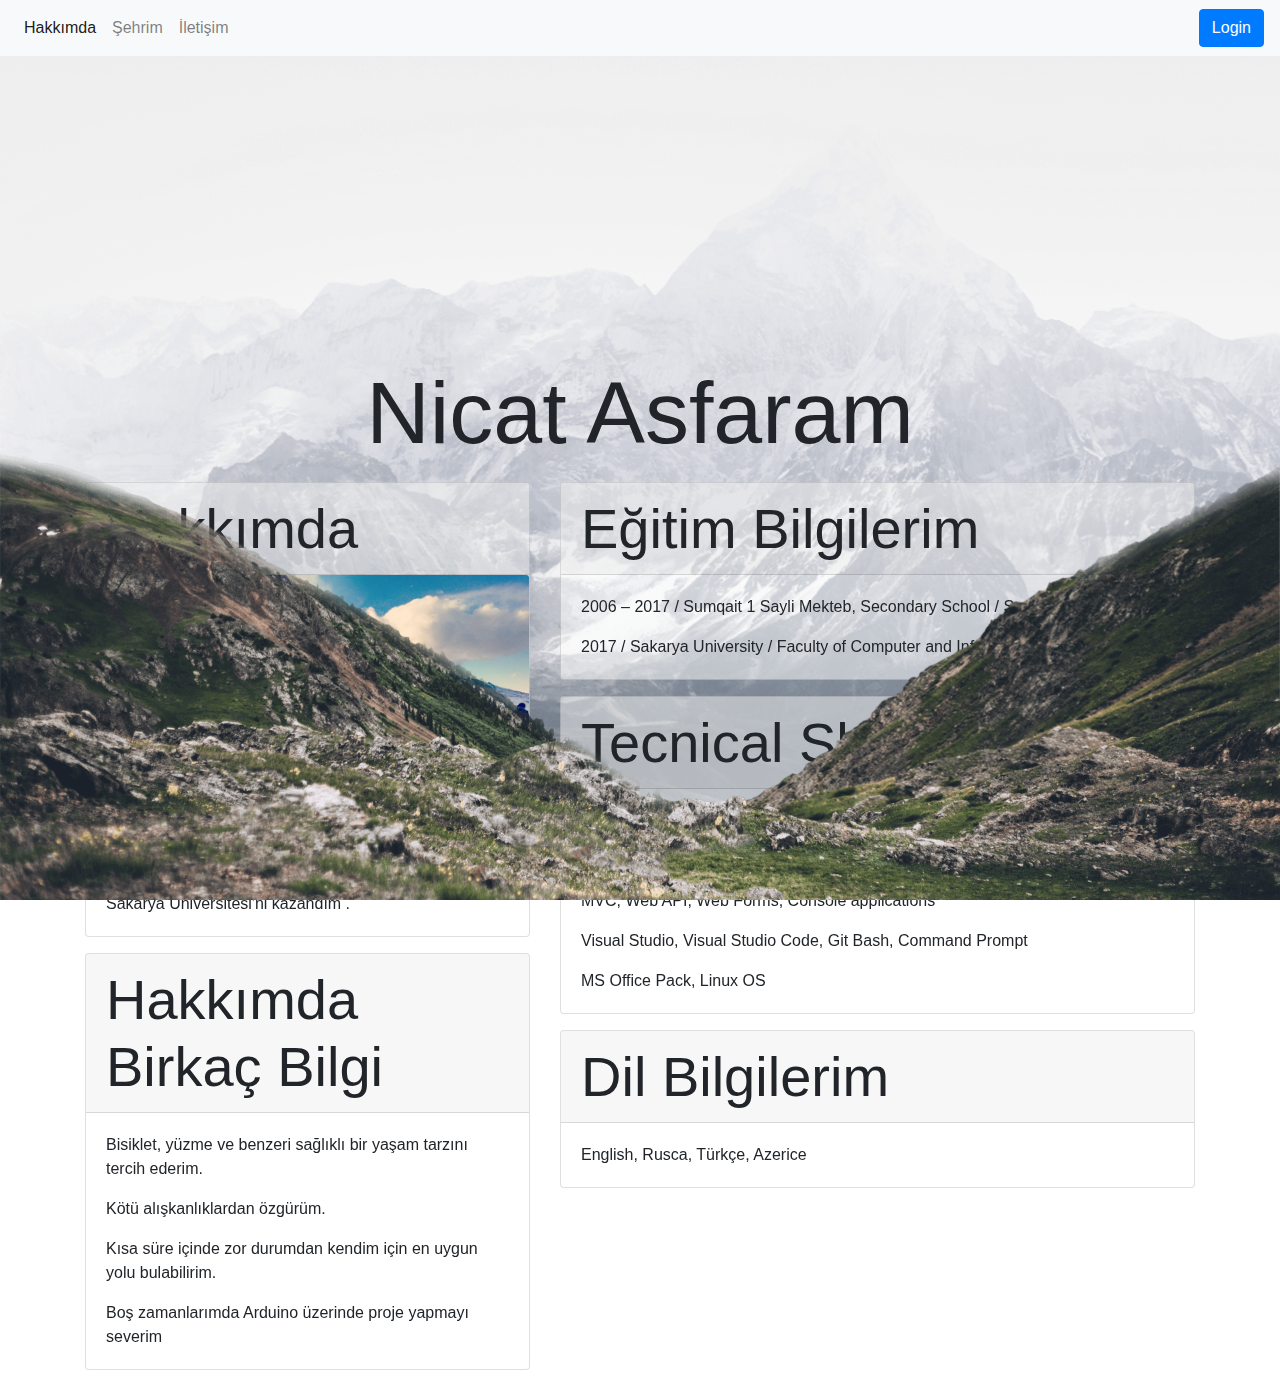
<file: index.html>
<!DOCTYPE html>
<html lang="en">
<head>
    <meta charset="UTF-8">
    <meta name="viewport" content="width=device-width, initial-scale=1.0">
    <title>Web Proje</title>
    <link rel="stylesheet" href="css/style.css">
    <link rel="stylesheet" href="https://stackpath.bootstrapcdn.com/bootstrap/4.4.1/css/bootstrap.min.css" integrity="sha384-Vkoo8x4CGsO3+Hhxv8T/Q5PaXtkKtu6ug5TOeNV6gBiFeWPGFN9MuhOf23Q9Ifjh" crossorigin="anonymous">
</head>
<body>
  
    <div class="wrapper">
      <!--Content-->
      <div class="page">
        <div class="parallax">
          <div class="parallax_montain parallax_montain_1"></div>
          <nav class="navbar navbar-expand-lg navbar-light bg-light">
            <button class="navbar-toggler" type="button" data-toggle="collapse" data-target="#navbarSupportedContent" aria-controls="navbarSupportedContent" aria-expanded="false" aria-label="Toggle navigation">
              <span class="navbar-toggler-icon"></span>
            </button>
            <div class="collapse navbar-collapse" id="navbarSupportedContent">
              <ul class="navbar-nav mr-auto">
                <li class="nav-item active">
                  <a class="nav-link" href="index.html">Hakkımda <span class="sr-only">(current)</span></a>
                </li>
                <li class="nav-item">
                  <a class="nav-link" href="sehrim.html">Şehrim</a>
                </li>
                <li class="nav-item">
                  <a class="nav-link" href="iletisim.html">İletişim</a>
                </li>
              </ul>
            </div>
            <form class="form-inline my-2 my-lg-0">
              <a href="login.html" class="btn btn-primary my-2 my-sm-0" type="button">Login</button></a>
            </form>
          </nav>
          <div class="parallax_montain parallax_montain_2"></div>
          <div class="parallax_montain parallax_montain_3"></div>
          <div class="parallax_fog"></div>
        </div>
        <div class="content">
          <div class="content_body">
            <div class="content_header">
              <p class="text-center display-2">Nicat Asfaram</p>
            </div>
            <div class="content_main">
              <div class="container-lg">
                <div class="row ">
                  <div class="col-sm-5">
                    <div class="card mb-3 content-bg">
                      
                      <div class="card-header display-4">Hakkımda</div>
                      <img class="card-img" src="img/my_photo.jpg" alt="Resmim">
                      <div class="card-body">
                        <p class="card-text">Adım Nicat Asfaram, Azerbaycan'da Sumgait şehrinde doğdum, liseyide orda bitirdikten sonra 17 yaşında Sakarya Üniversitesi'ni kazandım .</p>
                      </div>
                    </div>
                    <div class="card content-bg mb-3">
                      <div class="card-header  display-4">Hakkımda Birkaç Bilgi</div>
                      <div class="card-body">
                        <p class="card-text">Bisiklet, yüzme ve benzeri sağlıklı bir yaşam tarzını tercih ederim.</p>
                        <p class="card-text">Kötü alışkanlıklardan özgürüm.</p>
                        <p class="card-text">Kısa süre içinde zor durumdan kendim için en uygun yolu bulabilirim.</p>
                        <p class="card-text">Boş zamanlarımda Arduino üzerinde proje yapmayı severim</p>
                      </div>
                    </div>
                  </div>
                    <div class="col-sm-7">  
                      <div class="card content-bg mb-3">
                        <div class="card-header  display-4">Eğitim Bilgilerim</div>
                        <div class="card-body">
                          
                          <p class="card-text">2006 – 2017 / Sumqait 1 Sayli Mekteb, Secondary School / Sumqayit, Azerbaijan</p>
                          <p class="card-text"> 2017 / Sakarya University / Faculty of Computer and Information Sciences</p>
                        </div>
                      </div>
                      <div class="card content-bg mb-3">
                        <div class="card-header  display-4">Tecnical Skills</div>
                        <div class="card-body">
                          <p class="card-text">MySQL, HTML, CSS, Bootstrap, GitHub,</p>
                          <p class="card-text">.NET Framework, C#, C++</p>
                          <p class="card-text">MVC, Web API, Web Forms, Console applications</p>
                          <p class="card-text">Visual Studio, Visual Studio Code, Git Bash, Command Prompt</p>
                          <p class="card-text">MS Office Pack, Linux OS</p>
                        </div>
                      </div>
                      <div class="card content-bg mb-3">
                        <div class="card-header  display-4">Dil Bilgilerim</div>
                        <div class="card-body">
                          <p class="card-text">English, Rusca, Türkçe, Azerice</p>
                        </div>
                      </div>
                    </div>
                  </div>
                </div>
                </div>
              </div>
            </div>
          </div>
        </div>  
      </div>
    </div>
    <!--Add Jquery-->
    <script src="https://code.jquery.com/jquery-3.4.1.slim.min.js" integrity="sha384-J6qa4849blE2+poT4WnyKhv5vZF5SrPo0iEjwBvKU7imGFAV0wwj1yYfoRSJoZ+n" crossorigin="anonymous"></script>
    <!--Add Popper-->
    <script src="https://cdn.jsdelivr.net/npm/popper.js@1.16.0/dist/umd/popper.min.js" integrity="sha384-Q6E9RHvbIyZFJoft+2mJbHaEWldlvI9IOYy5n3zV9zzTtmI3UksdQRVvoxMfooAo" crossorigin="anonymous"></script>
    <!--Add Bootstrap-->
    <script src="https://stackpath.bootstrapcdn.com/bootstrap/4.4.1/js/bootstrap.min.js" integrity="sha384-wfSDF2E50Y2D1uUdj0O3uMBJnjuUD4Ih7YwaYd1iqfktj0Uod8GCExl3Og8ifwB6" crossorigin="anonymous"></script>
    <!--Add JavaScript-->
    <script src="js/script.js"></script>
</body>
</html>
</file>
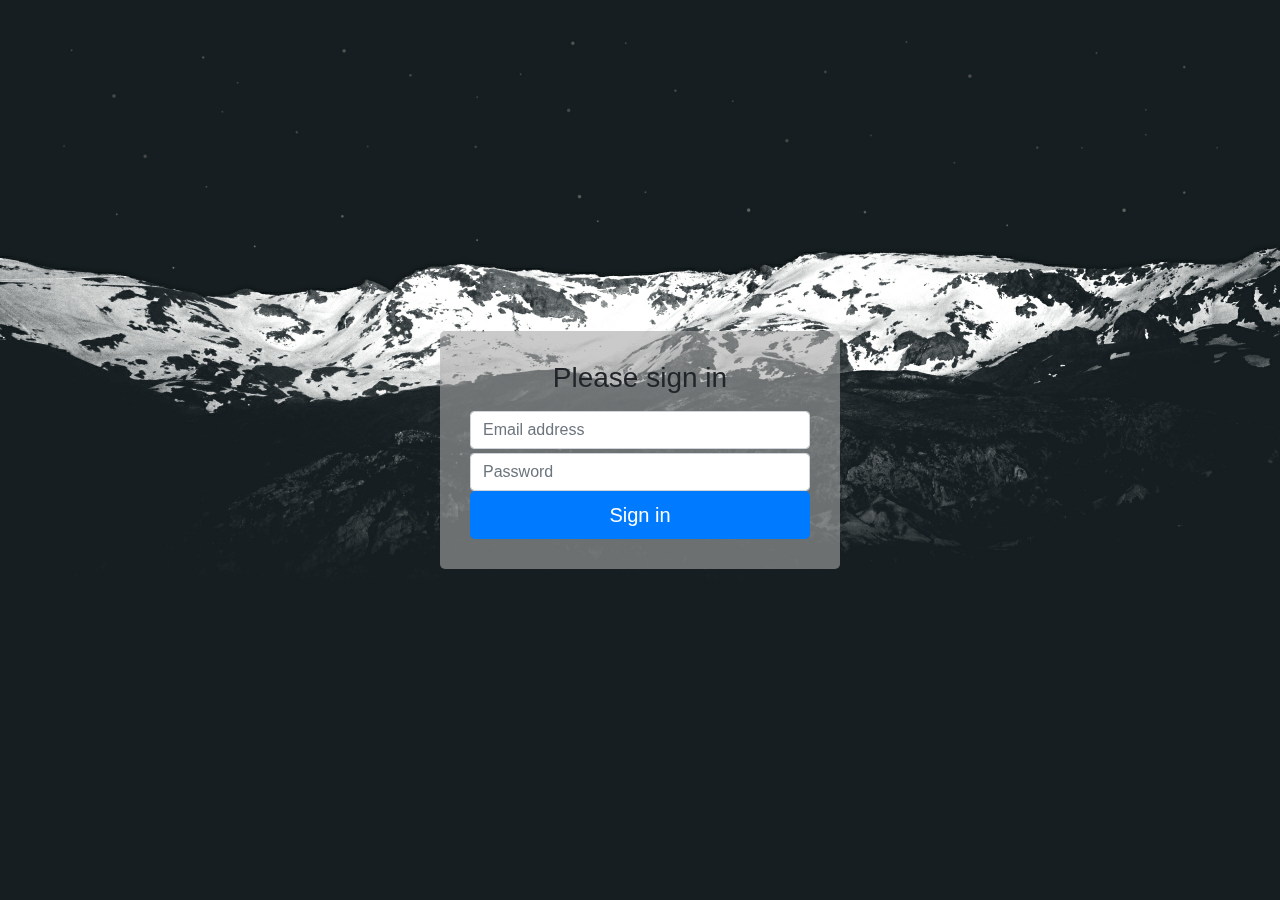
<file: login.html>
<!DOCTYPE html>
<html lang="en">
<head>
    <meta charset="UTF-8">
    <meta name="viewport" content="width=device-width, initial-scale=1.0">
    <title>Web Proje</title>
    <link rel="stylesheet" href="css/style.css">
    <link rel="stylesheet" href="https://stackpath.bootstrapcdn.com/bootstrap/4.4.1/css/bootstrap.min.css" integrity="sha384-Vkoo8x4CGsO3+Hhxv8T/Q5PaXtkKtu6ug5TOeNV6gBiFeWPGFN9MuhOf23Q9Ifjh" crossorigin="anonymous">
</head>
<body class="text-center bg_login" style="display:flex;">
    
    <form class="form-signin" action="login.php" method="POST">
        <h1 class="h3 mb-3 font-weight-normal">Please sign in</h1>
        <label for="inputEmail" class="sr-only">Email address</label>

        <input type="email" id="inputEmail" class="form-control mb-1" placeholder="Email address"name="email">

        <label for="inputPassword" class="sr-only">Password</label>
        <input type="password" id="inputPassword" class="form-control" placeholder="Password" name="password">
        
        <button class="btn btn-lg btn-primary btn-block" type="submit">Sign in</button>
      </form>
    <!--Add Jquery-->
    <script src="https://code.jquery.com/jquery-3.4.1.slim.min.js" integrity="sha384-J6qa4849blE2+poT4WnyKhv5vZF5SrPo0iEjwBvKU7imGFAV0wwj1yYfoRSJoZ+n" crossorigin="anonymous"></script>
    <!--Add Popper-->
    <script src="https://cdn.jsdelivr.net/npm/popper.js@1.16.0/dist/umd/popper.min.js" integrity="sha384-Q6E9RHvbIyZFJoft+2mJbHaEWldlvI9IOYy5n3zV9zzTtmI3UksdQRVvoxMfooAo" crossorigin="anonymous"></script>
    <!--Add Bootstrap-->
    <script src="https://stackpath.bootstrapcdn.com/bootstrap/4.4.1/js/bootstrap.min.js" integrity="sha384-wfSDF2E50Y2D1uUdj0O3uMBJnjuUD4Ih7YwaYd1iqfktj0Uod8GCExl3Og8ifwB6" crossorigin="anonymous"></script>
    <!--Add JavaScript-->
    <script src="js/script.js"></script>
</body>
</html>
</file>
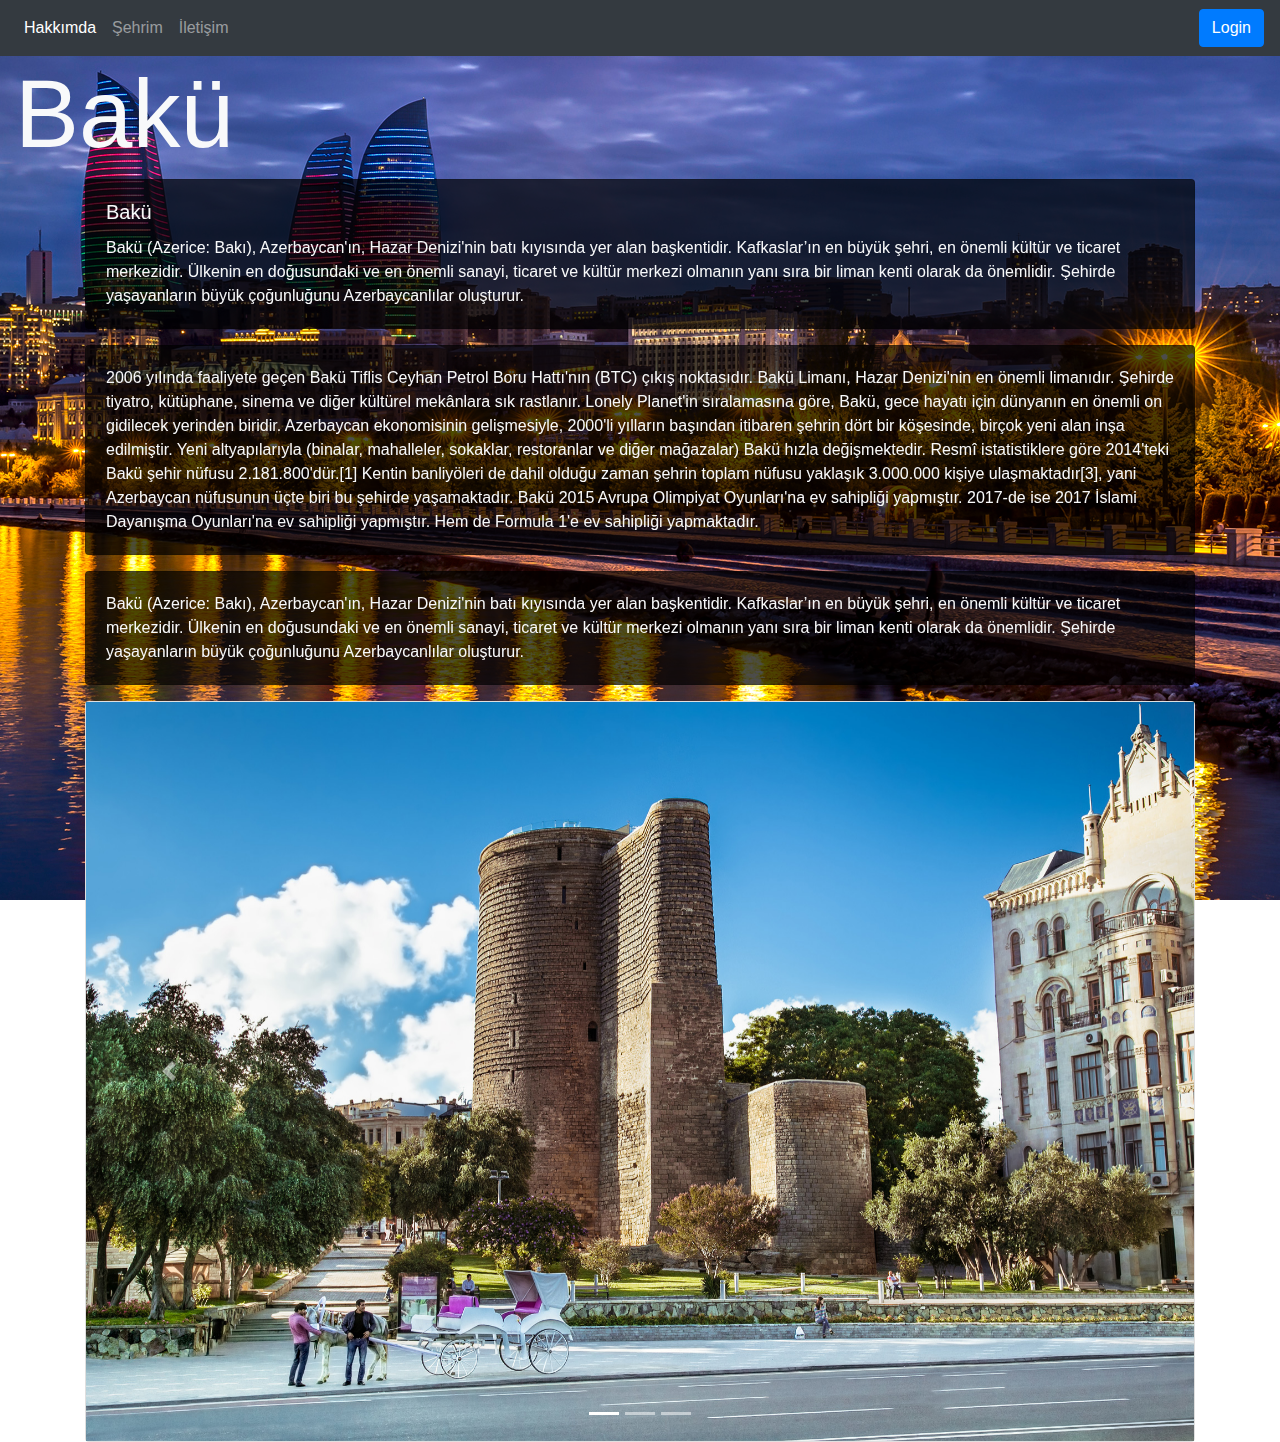
<file: sehrim.html>
<!DOCTYPE html>
<html lang="en">
<head>
    <meta charset="UTF-8">
    <meta name="viewport" content="width=device-width, initial-scale=1.0">
    <title>Web Proje</title>
    <link rel="stylesheet" href="css/style.css">
    <link rel="stylesheet" href="https://stackpath.bootstrapcdn.com/bootstrap/4.4.1/css/bootstrap.min.css" integrity="sha384-Vkoo8x4CGsO3+Hhxv8T/Q5PaXtkKtu6ug5TOeNV6gBiFeWPGFN9MuhOf23Q9Ifjh" crossorigin="anonymous">
</head>
<body>
  
    <div class="wrapper">
        <!--Content-->
        <div class="page">
            <div class="parallax" style="height: 0%;">
                <div class="parallax_montain parallax_city"></div>
                
            </div>
            <nav class="navbar navbar-expand-sm navbar-dark bg-dark">
              <button class="navbar-toggler" type="button" data-toggle="collapse" data-target="#navbarSupportedContent" aria-controls="navbarSupportedContent" aria-expanded="false" aria-label="Toggle navigation">
                <span class="navbar-toggler-icon"></span>
              </button>
              <div class="collapse navbar-collapse" id="navbarSupportedContent">
                <ul class="navbar-nav mr-auto">
                  <li class="nav-item active">
                    <a class="nav-link" href="index.html">Hakkımda <span class="sr-only">(current)</span></a>
                  </li>
                  <li class="nav-item">
                    <a class="nav-link" href="sehrim.html">Şehrim</a>
                  </li>
                  <li class="nav-item">
                    <a class="nav-link" href="iletisim.html">İletişim</a>
                  </li>
                </ul>
              </div>
              <form class="form-inline my-2 my-lg-0">
                <a href="login.html" class="btn btn-primary my-2 my-sm-0" type="button">Login</button></a>
              </form>
            </nav>
            <div class="content">
                <div class="content_body">
                    <div class="content_header">
                        <div class="container-fluid">
                            <h1 class="display-1 text-light">Bakü</h1>
                        </div>
                    </div>

                    <div class="content_main">
                        <div class="container-lg">
                            <div class="card text-light mb-3 content-bg-dark">
                                <div class="card-body">
                                  <h5 class="card-title">Bakü</h5>
                                  <p class="card-text">Bakü (Azerice: Bakı), Azerbaycan'ın, Hazar Denizi'nin batı kıyısında yer alan başkentidir. Kafkaslar’ın en büyük şehri, en önemli kültür ve ticaret merkezidir. Ülkenin en doğusundaki ve en önemli sanayi, ticaret ve kültür merkezi olmanın yanı sıra bir liman kenti olarak da önemlidir. Şehirde yaşayanların büyük çoğunluğunu Azerbaycanlılar oluşturur.</p>
                                </div>
                            </div>
                            <div class="card text-light mb-3 content-bg-dark">
                                <div class="card-body">
                                  <p class="card-text">2006 yılında faaliyete geçen Bakü Tiflis Ceyhan Petrol Boru Hattı'nın (BTC) çıkış noktasıdır. Bakü Limanı, Hazar Denizi'nin en önemli limanıdır. Şehirde tiyatro, kütüphane, sinema ve diğer kültürel mekânlara sık rastlanır. Lonely Planet'in sıralamasına göre, Bakü, gece hayatı için dünyanın en önemli on gidilecek yerinden biridir.
                                    Azerbaycan ekonomisinin gelişmesiyle, 2000'li yılların başından itibaren şehrin dört bir köşesinde, birçok yeni alan inşa edilmiştir. Yeni altyapılarıyla (binalar, mahalleler, sokaklar, restoranlar ve diğer mağazalar) Bakü hızla değişmektedir.
                                    Resmî istatistiklere göre 2014'teki Bakü şehir nüfusu 2.181.800'dür.[1] Kentin banliyöleri de dahil olduğu zaman şehrin toplam nüfusu yaklaşık 3.000.000 kişiye ulaşmaktadır[3], yani Azerbaycan nüfusunun üçte biri bu şehirde yaşamaktadır. Bakü 2015 Avrupa Olimpiyat Oyunları'na ev sahipliği yapmıştır. 2017-de ise 2017 İslami Dayanışma Oyunları'na ev sahipliği yapmıştır. Hem de Formula 1'e ev sahipliği yapmaktadır.</p>
                                </div>
                            </div>
                            <div class="card text-light mb-3 content-bg-dark">
                                <div class="card-body">
                                  <p class="card-text">Bakü (Azerice: Bakı), Azerbaycan'ın, Hazar Denizi'nin batı kıyısında yer alan başkentidir. Kafkaslar’ın en büyük şehri, en önemli kültür ve ticaret merkezidir. Ülkenin en doğusundaki ve en önemli sanayi, ticaret ve kültür merkezi olmanın yanı sıra bir liman kenti olarak da önemlidir. Şehirde yaşayanların büyük çoğunluğunu Azerbaycanlılar oluşturur.</p>
                                </div>
                            </div>
                            <div class="card mb-3">
                                <div id="carouselExampleIndicators" class="carousel slide" data-ride="carousel">
                                    <ol class="carousel-indicators">
                                      <li data-target="#carouselExampleIndicators" data-slide-to="0" class="active"></li>
                                      <li data-target="#carouselExampleIndicators" data-slide-to="1"></li>
                                      <li data-target="#carouselExampleIndicators" data-slide-to="2"></li>
                                    </ol>
                                    <div class="carousel-inner">
                                      <div class="carousel-item active">
                                        <img class="d-block w-100" src="img/kiz_kulesi.jpg" alt="First slide">
                                      </div>
                                      <div class="carousel-item">
                                        <img class="d-block w-100" src="img/baki_1.jpg" alt="Second slide">
                                      </div>
                                      <div class="carousel-item">
                                        <img class="d-block w-100" src="img/baki_2.jpg" alt="Third slide">
                                      </div>
                                      <div class="carousel-item">
                                        <img class="d-block w-100" src="img/baki_3.jpg" alt="Third slide">
                                      </div>
                                    </div>
                                    <a class="carousel-control-prev" href="#carouselExampleIndicators" role="button" data-slide="prev">
                                      <span class="carousel-control-prev-icon" aria-hidden="true"></span>
                                      <span class="sr-only">Previous</span>
                                    </a>
                                    <a class="carousel-control-next" href="#carouselExampleIndicators" role="button" data-slide="next">
                                      <span class="carousel-control-next-icon" aria-hidden="true"></span>
                                      <span class="sr-only">Next</span>
                                    </a>
                                  </div>
                        </div>
                    </div>
                </div>
            </div>
        </div>
    </div>
    <!--Add Jquery-->
    <script src="https://code.jquery.com/jquery-3.4.1.slim.min.js" integrity="sha384-J6qa4849blE2+poT4WnyKhv5vZF5SrPo0iEjwBvKU7imGFAV0wwj1yYfoRSJoZ+n" crossorigin="anonymous"></script>
    <!--Add Popper-->
    <script src="https://cdn.jsdelivr.net/npm/popper.js@1.16.0/dist/umd/popper.min.js" integrity="sha384-Q6E9RHvbIyZFJoft+2mJbHaEWldlvI9IOYy5n3zV9zzTtmI3UksdQRVvoxMfooAo" crossorigin="anonymous"></script>
    <!--Add Bootstrap-->
    <script src="https://stackpath.bootstrapcdn.com/bootstrap/4.4.1/js/bootstrap.min.js" integrity="sha384-wfSDF2E50Y2D1uUdj0O3uMBJnjuUD4Ih7YwaYd1iqfktj0Uod8GCExl3Og8ifwB6" crossorigin="anonymous"></script>
    <!--Add JavaScript-->
    <script src="js/script.js"></script>
</body>
</html>
</file>
<file: css/style.css>
html, body{
    height: 100%;
}

.wrapper{
    width: 100%;
    min-height: 100%;
    overflow: hidden; /*Nujno posmotret dlya ceqo eto*/
}

.page{
    position: absolute;
    width: 100%;
    height: 40%;
    top: 0;
    left: 0;
}

.parallax{
    
    position: relative;
    height: 100%;
}

.parallax_montain{
    transition: all 100ms;
    position: fixed;
    width: 100%;
    height: 100%;
    top: 0;
    left: 0;
}

.bg_login{
    position: fixed;
    background: url(../img/login_bg.png) 0 0/ cover no-repeat;
    width: 100%;
    top: 0;
    left: 0;
}


.parallax_city{
    background: url(../img/city_bg.jpeg) center;
}

.parallax_contacts{
    background: url(../img/mountane-bg_4.jpg) 0 0 / cover no-repeat;
}

.parallax_montain_1{
    
    background: url(../img/m_1.png) 0 0 / cover no-repeat;
}
.parallax_montain_2{
    background: url(../img/m_2.png) bottom right / 45% no-repeat;
    
    position: fixed;
    z-index: 1;
    pointer-events: none;
}

.parallax_montain_3{
    background: url(../img/m_3.png) left bottom / 100% no-repeat;
    
    position: fixed;
    z-index: 1;
    pointer-events: none;
}

.content{
    position: relative;
}

.content-bg{
    background-color: rgba(255, 255,255,0.5) !important;
}

.content-bg-dark{
    background-color: rgba(0,0,0,0.7) !important;
    color: rgba(0, 0, 0, 0.7);
}

.content_body{
    margin: 0px auto;
}


.form-signin {
    width: 100%;
    max-width: 400px;
    padding: 30px;
    margin:auto;
    background-color:rgba(167, 167, 167, 0.6);
    border-radius: 5px;
  }

  .card:hover
  {
    transition: all 200ms;
    transform: scale(1.1);
  }
</file>
